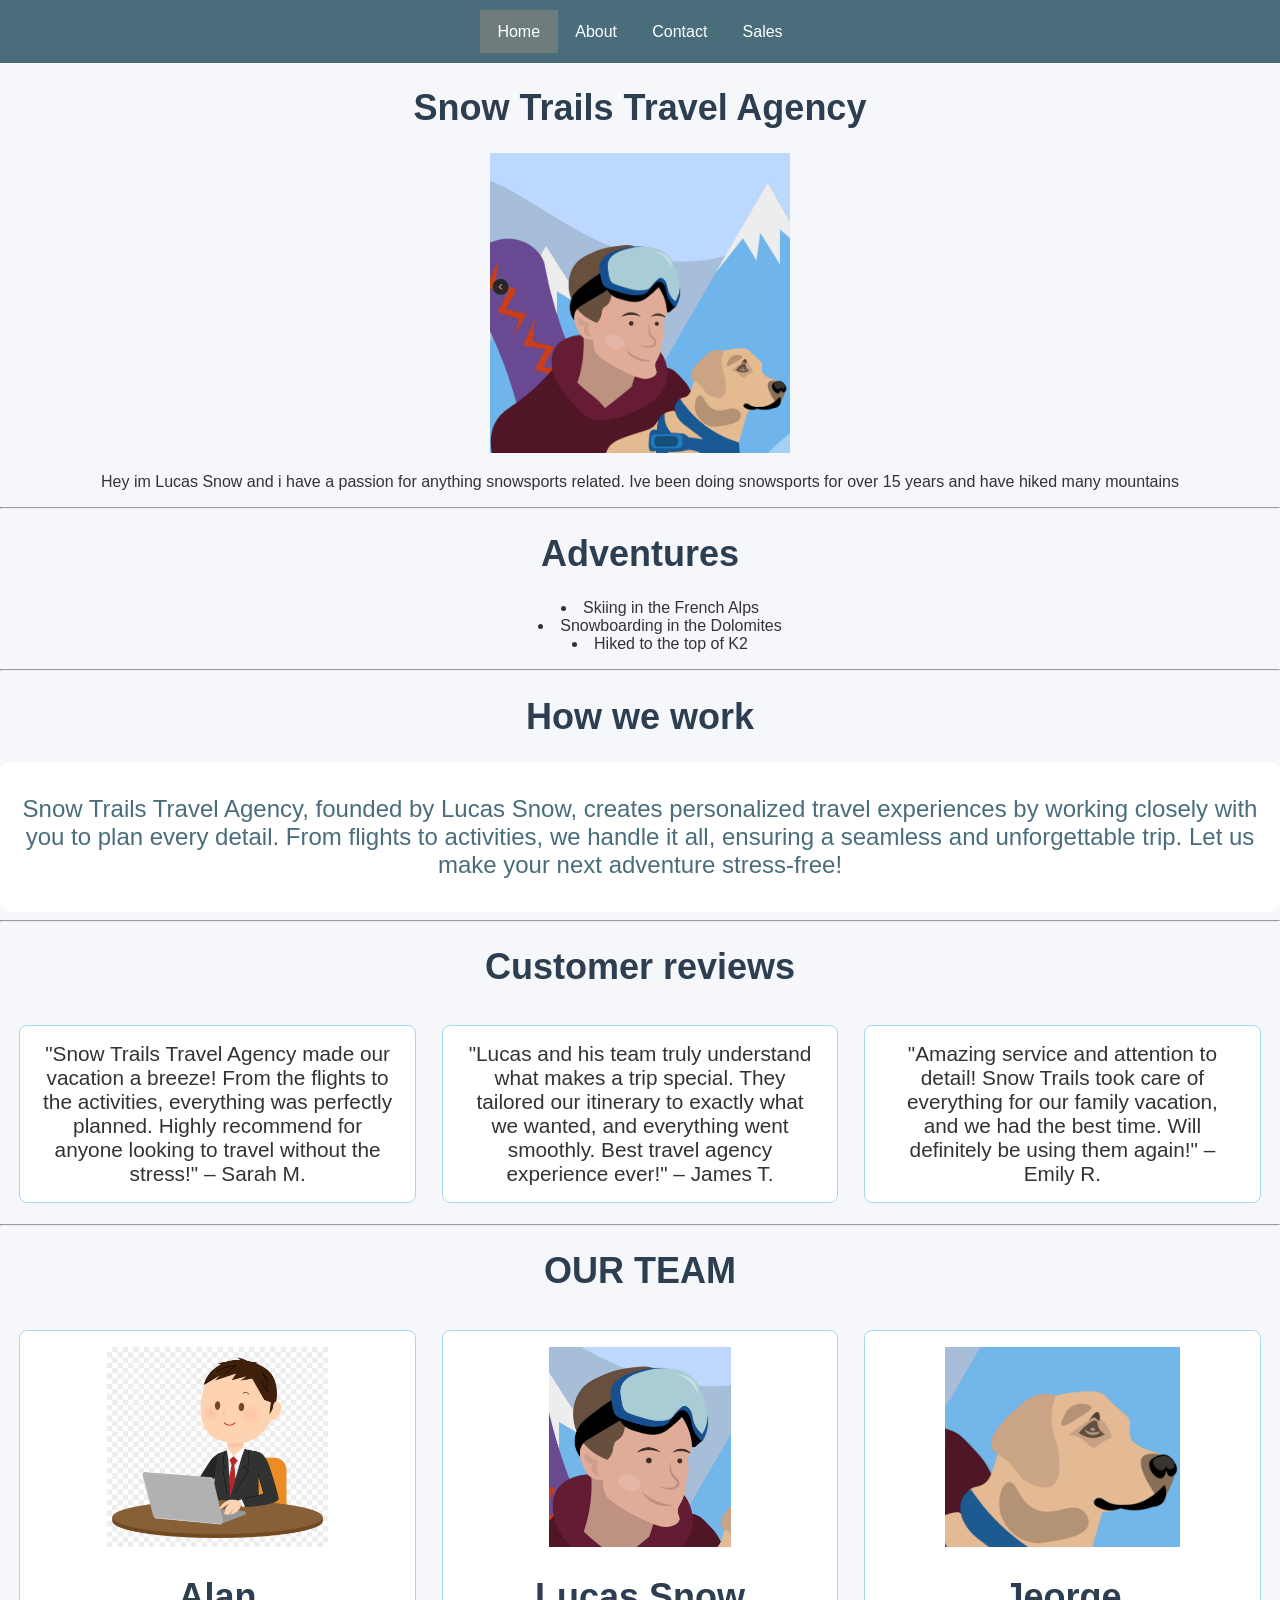
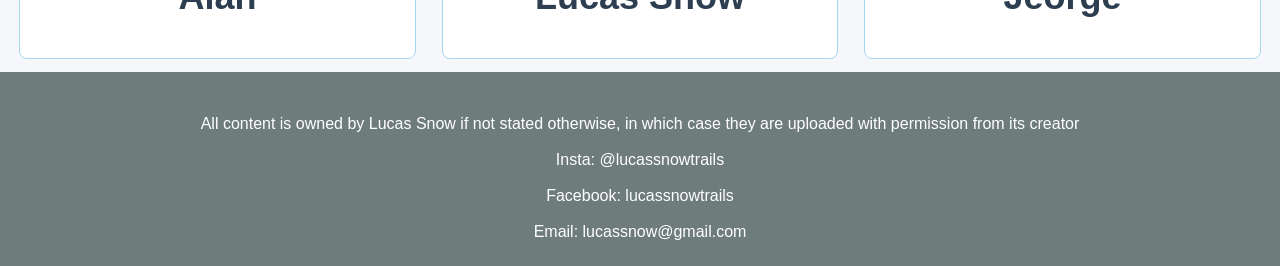
<file: index.html>
<!DOCTYPE html>
<html lang="en">

    <head>
        <title>Home page</title>
        <meta charset="utf-8">
        <link rel="stylesheet" href="style.css">   
        <meta name="viewport" content="width=device-width, initial-scale=1.0">
    </head>

    <body><center>
        <div class="topnav">
            <a class="active" href="index.html">Home</a>
            <a href="about.html">About</a>
            <a href="contact.html">Contact</a>   
            <a href="sales.html">Sales</a>
        </div>

        <div class="intro"></div>
            <h1>Snow Trails Travel Agency</h1>
            <img src="LucasSnow.png" alt="Lucas Snow and Joerge" width ="300" height="300">
            <p>Hey im Lucas Snow and i have a passion for anything snowsports related. Ive been doing snowsports for over 15 years and have hiked many mountains</p>
        </div>

        <hr>

        <h1>Adventures</h1>
        <ul>
            <li>Skiing in the French Alps</li>
            <li>Snowboarding in the Dolomites</li>
            <li>Hiked to the top of K2</li>
        </ul>
        <hr>

        <h1>How we work</h1>
        <div class="HowWeWork">
            <p>Snow Trails Travel Agency, founded by Lucas Snow, creates personalized travel experiences by working closely with you to plan every detail. From flights to activities, we handle it all, ensuring a seamless and unforgettable trip. Let us make your next adventure stress-free!</p>
        </div>
        <hr>

        <h1>Customer reviews</h1>
        <div class="reviews">
            <div>"Snow Trails Travel Agency made our vacation a breeze! From the flights to the activities, everything was perfectly planned. Highly recommend for anyone looking to travel without the stress!" – Sarah M.</div>
            <div>"Lucas and his team truly understand what makes a trip special. They tailored our itinerary to exactly what we wanted, and everything went smoothly. Best travel agency experience ever!" – James T.</div>
            <div>"Amazing service and attention to detail! Snow Trails took care of everything for our family vacation, and we had the best time. Will definitely be using them again!" – Emily R.</div>  
        </div>

        <hr>
        <h1>OUR TEAM</h1>
        <div class="team">
            <div class="teamIMG"><img src="Alan.png" alt="Alan" height="200"><h1>Alan</h1></div>
            <div class="teamIMG"><img src="Lucas.png" alt="Lucas" height="200"><h1>Lucas Snow</h1></div>
            <div class="teamIMG"><img src="Jeorge.png" alt="Jeorge" height="200"><h1>Jeorge</h1></div>
        </div>

        <footer>
            <p><br>All content is owned by Lucas Snow if not stated otherwise, in which
            case they are uploaded with permission from its creator<br><br>
            Insta: @lucassnowtrails<br><br>
            Facebook: lucassnowtrails<br><br>Email: lucassnow@gmail.com<br></p>
        </footer>

    </center></body>
</html>
</file>
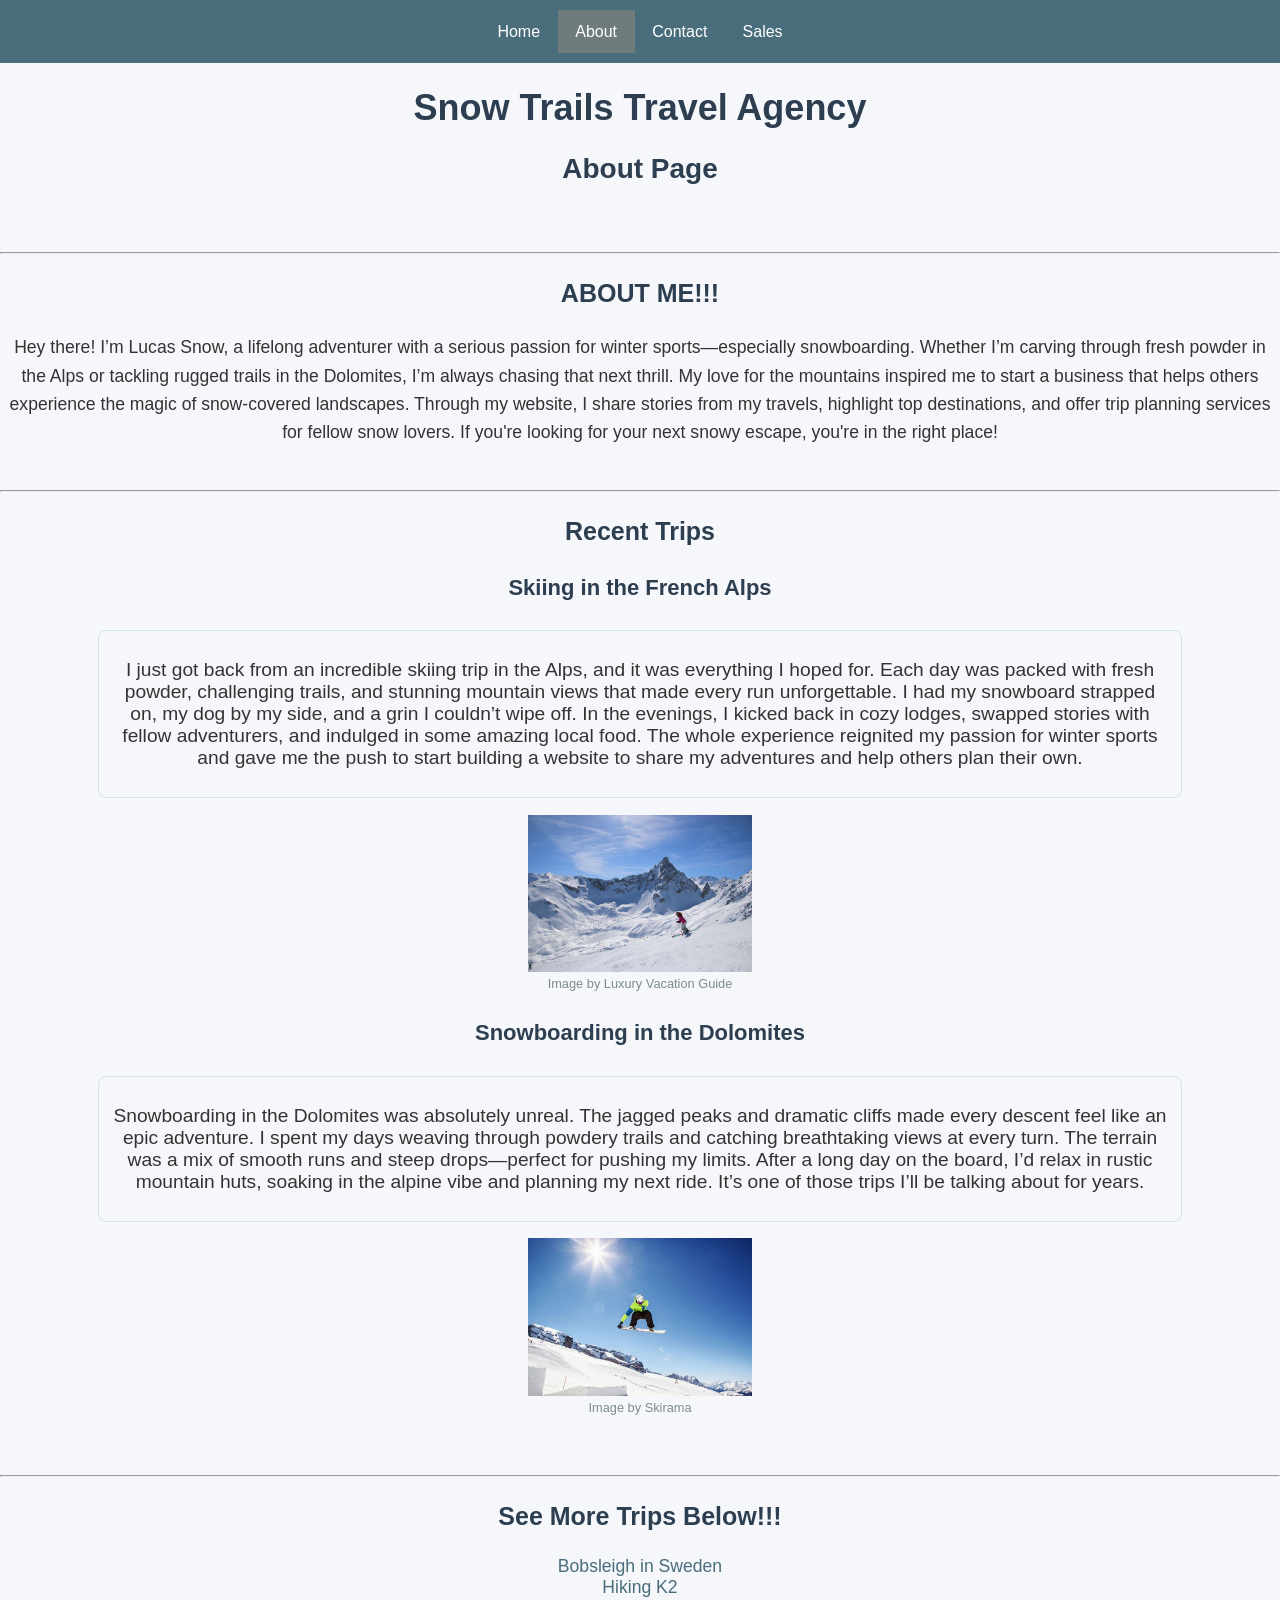
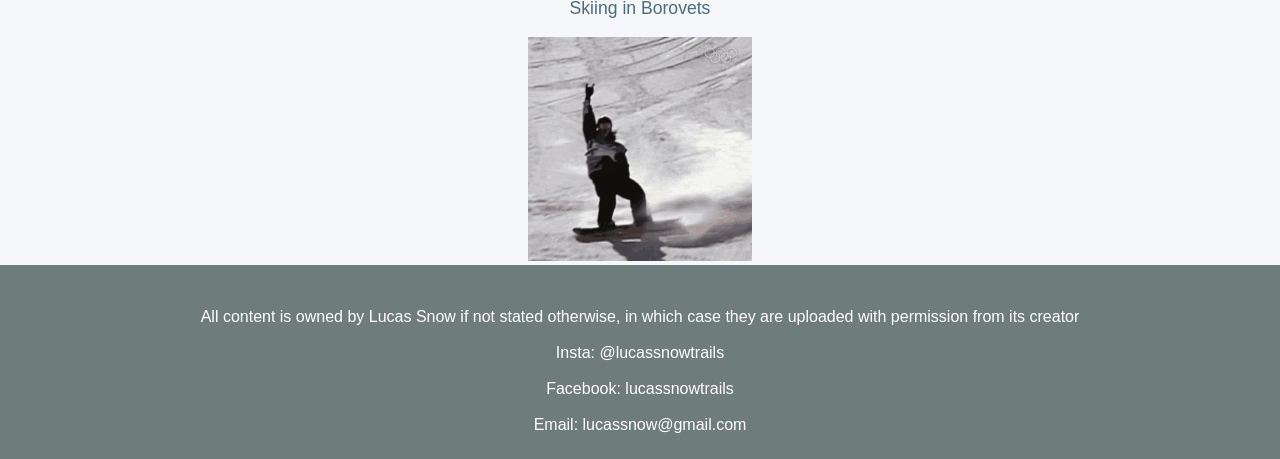
<file: about.html>
<!doctype html>

<html lang="en">
    <head>
        <title>About page</title>
        <meta charset="utf-8">
        <link rel="stylesheet" href="style.css">   
        <meta name="viewport" content="width=device-width, initial-scale=1.0">
    </head>
    
    <div class="topnav"><center>
        <a href="index.html">Home</a>
        <a class="active" href="about.html">About</a>
        <a href="contact.html">Contact</a>
        <a href="sales.html">Sales</a>
    </center></div>

    
    <body><center>

        <div class="heading">
            <h1>Snow Trails Travel Agency</h1>
            <h2>About Page</h2><br><br>
        </div>

        <article>
            <div class="aboutMe">
                <hr>
                <h3>ABOUT ME!!!</h3>
                <p>Hey there! I’m Lucas Snow, a lifelong adventurer with a serious passion for winter sports—especially 
                    snowboarding. Whether I’m carving through fresh powder in the Alps or tackling rugged trails in the Dolomites, 
                    I’m always chasing that next thrill. My love for the mountains inspired me to start a business that helps others 
                    experience the magic of snow-covered landscapes. Through my website, I share stories from my travels, highlight 
                    top destinations, and offer trip planning services for fellow snow lovers. If you're looking for your next snowy 
                    escape, you're in the right place!</p>
            </div>
            <br>
        
            <hr>
        
        
            <h3>Recent Trips</h3>
            
            <summary><h4>Skiing in the French Alps</h4></summary>
            <div class="skiing"><p>I just got back from an incredible skiing trip in the Alps, and it was everything I hoped for. Each day was packed with fresh powder, challenging trails, and stunning mountain views that made every run unforgettable. I had my snowboard strapped on, my dog by my side, and a grin I couldn’t wipe off. In the evenings, I kicked back in cozy lodges, swapped stories with fellow adventurers, and indulged in some amazing local food. The whole experience reignited my passion for winter sports and gave me the push to start building a website to share my adventures and help others plan their own.</p></div>

            <figure>
                <img class="frenchAlps" src="skiing_french_alps.png" alt="Picture of me skiing in the French Alps">
                <figcaption>Image by Luxury Vacation Guide</figcaption>
            </figure>
            

            <summary><h4>Snowboarding in the Dolomites</h4></summary>
            <div class="snowboarding"><p>Snowboarding in the Dolomites was absolutely unreal. The jagged peaks and dramatic cliffs made every descent feel like an epic adventure. I spent my days weaving through powdery trails and catching breathtaking views at every turn. The terrain was a mix of smooth runs and steep drops—perfect for pushing my limits. After a long day on the board, I’d relax in rustic mountain huts, soaking in the alpine vibe and planning my next ride. It’s one of those trips I’ll be talking about for years.</p></div>
            <figure>
                <img class="dolomites" src="snowboarding_dolomites.png" alt="Picture of me snowboarding in the dolomites">
                <figcaption>Image by Skirama</figcaption>
            </figure>
            
            <br>
            <br>
            <hr>
            <h3>See More Trips Below!!!</h3>
            <div class="tripnav">
                <a href="Sweden.html">Bobsleigh in Sweden</a><br>
                <a href="K2.html">Hiking K2</a><br>
                <a href="Borovets.html">Skiing in Borovets</a>
            </div>
            <br>

            <img src="snowboard.gif" alt="GIF of someone snowboaarding" class="gif">
        </article>

        <footer>
            <p><br>All content is owned by Lucas Snow if not stated otherwise, in which
            case they are uploaded with permission from its creator<br><br>
            Insta: @lucassnowtrails<br><br>
            Facebook: lucassnowtrails<br><br>Email: lucassnow@gmail.com<br></p>
        </footer>

    </center></body>


</html>
</file>
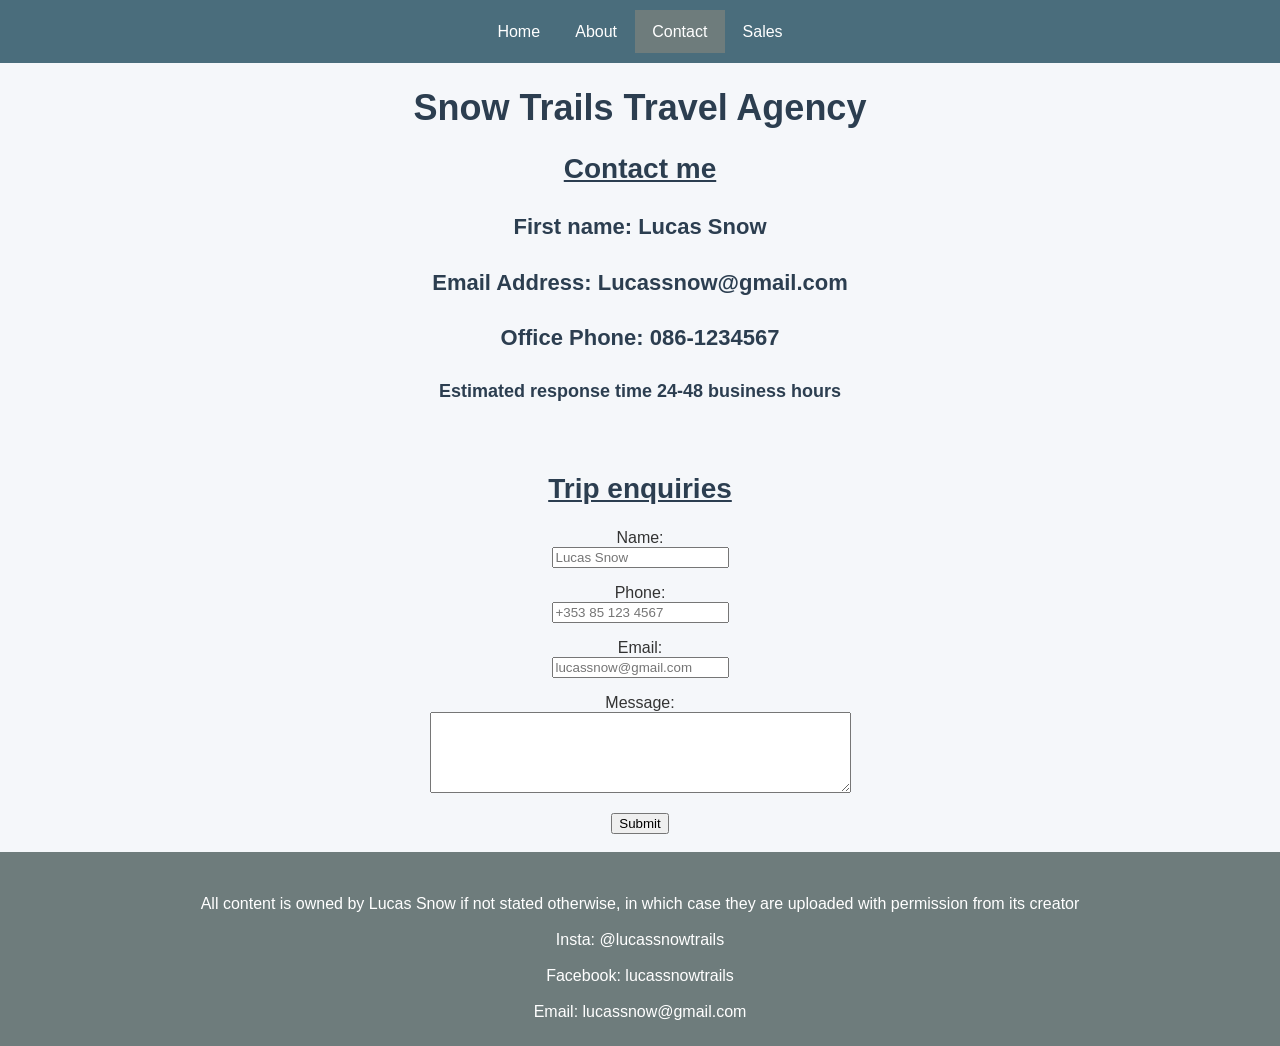
<file: contact.html>
<!DOCTYPE html>
<html lang="en">

    <head>
        <title>Contact Info</title>
        <meta charset="utf-8">
        <link rel="stylesheet" href="style.css">   
        <meta name="viewport" content="width=device-width, initial-scale=1.0">
    </head>

    <body><center>
        
        <div class="topnav">
            <center><a href="index.html">Home</a>
            <a href="about.html">About</a>
            <a class="active" href="contact.html">Contact</a></center>
            <a href="sales.html">Sales</a>
        </div>

        <h1>Snow Trails Travel Agency</h1>

        <p id="success"></p>
        
        <h2><u>Contact me</u></h2>

        <h4>First name: Lucas Snow</h4>
        <h4>Email Address: Lucassnow@gmail.com</h4>
        <h4>Office Phone: 086-1234567</h4>
        <h5>Estimated response time 24-48 business hours</h5>
        
        <br>


        <h2><u>Trip enquiries</u></h2>


        <form onsubmit="return validateForm()">
            <center><label for="name">Name:</label></center>
            <center><input type="text" id="name" name="name" placeholder="Lucas Snow"></center><p id="namePara"></p>
            <center> <label for="phone">Phone:</label></center>
            <center><input type="tel" id="phone" name="phone" placeholder="+353 85 123 4567" pattern="+[0-9]{1,3} [0-9]{2,3} [0-9]{3} [0-9]{4}"></center><p id="phonePara"></p>
            <center> <label for="email">Email:</label></center>
            <center><input type="email" id="email" name="email" placeholder="lucassnow@gmail.com"></center><p id="emailPara"></p>
            <center><label for="message">Message:</label></center>
            <center><textarea id="message" name="message" rows="5" cols="50"></textarea></center><p id="messagePara"></p>
            <center><input type="submit" value="Submit"></center>
            <br>
        </form> 
        <footer>
            <p><br>All content is owned by Lucas Snow if not stated otherwise, in which
            case they are uploaded with permission from its creator<br><br>
            Insta: @lucassnowtrails<br><br>
            Facebook: lucassnowtrails<br><br>Email: lucassnow@gmail.com<br></p>
        </footer>

        <script src="main.js"></script>
    </center></body>

    
</html>
</file>
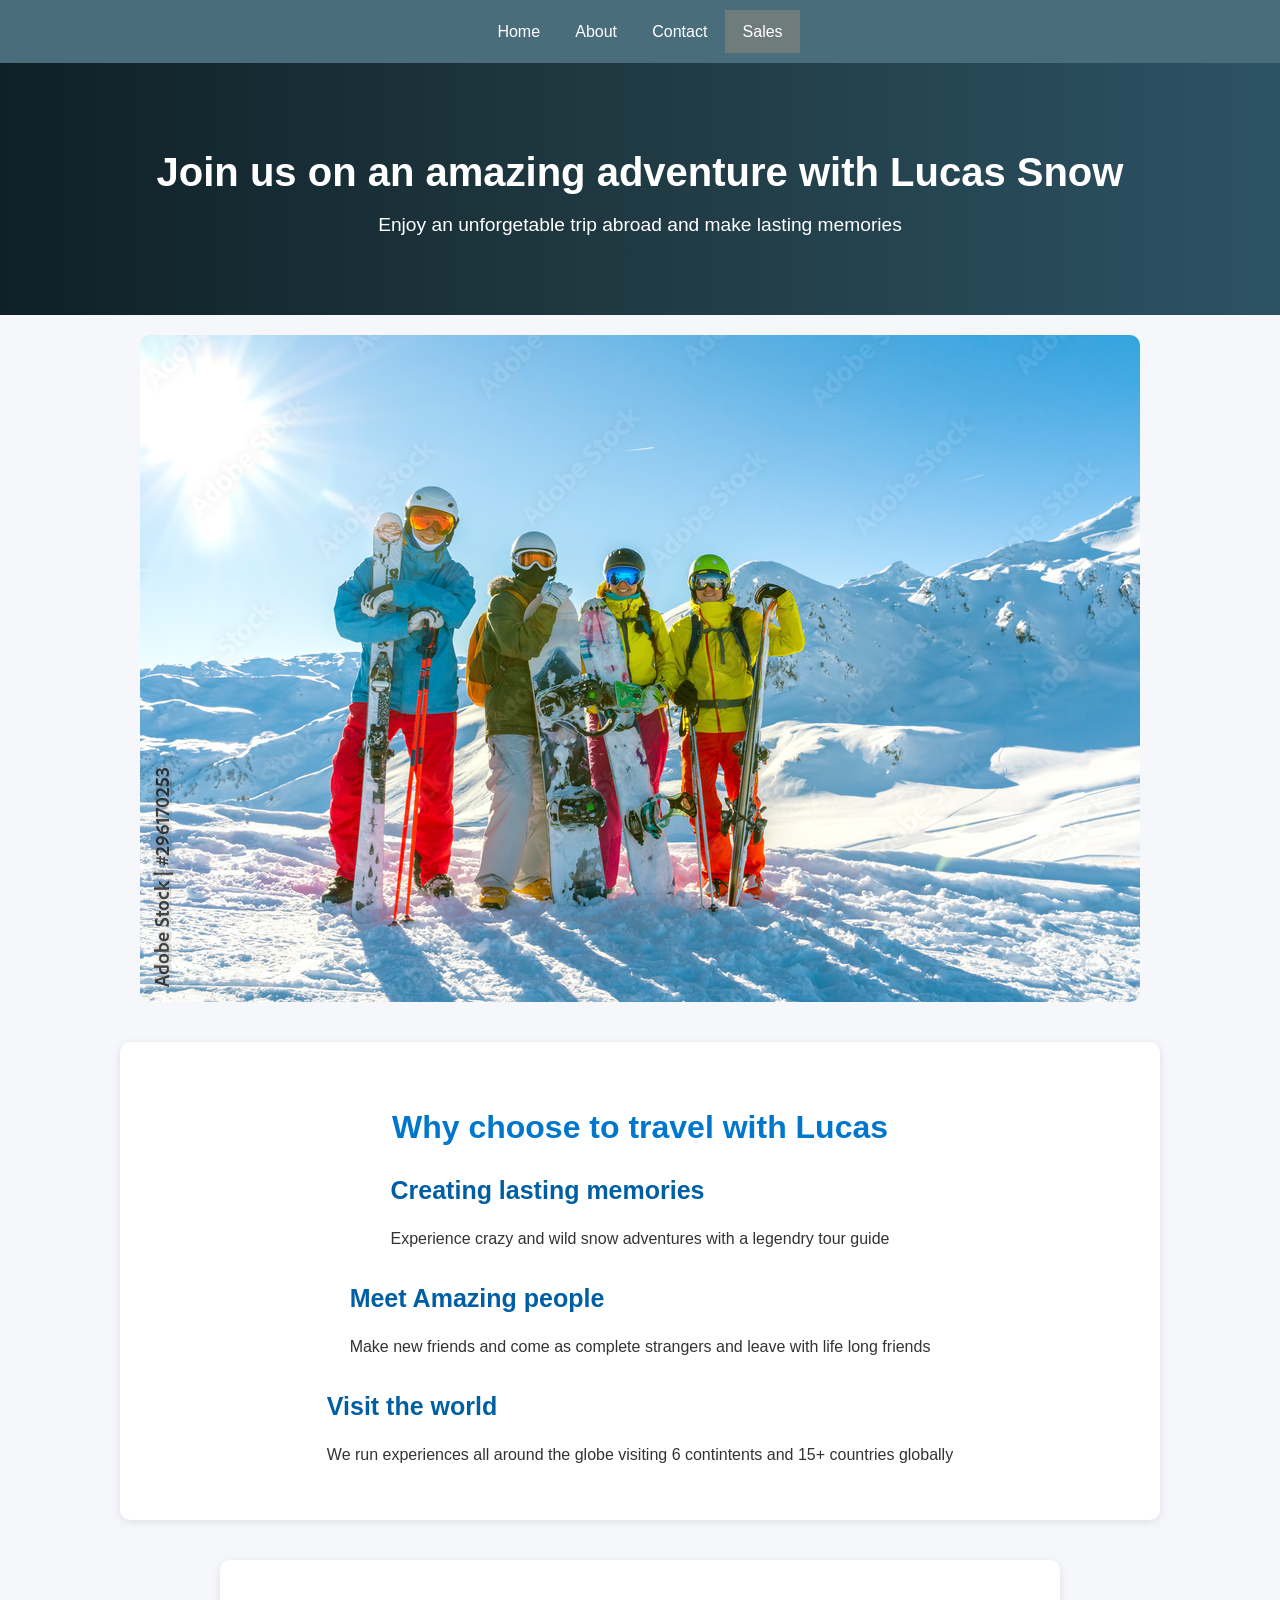
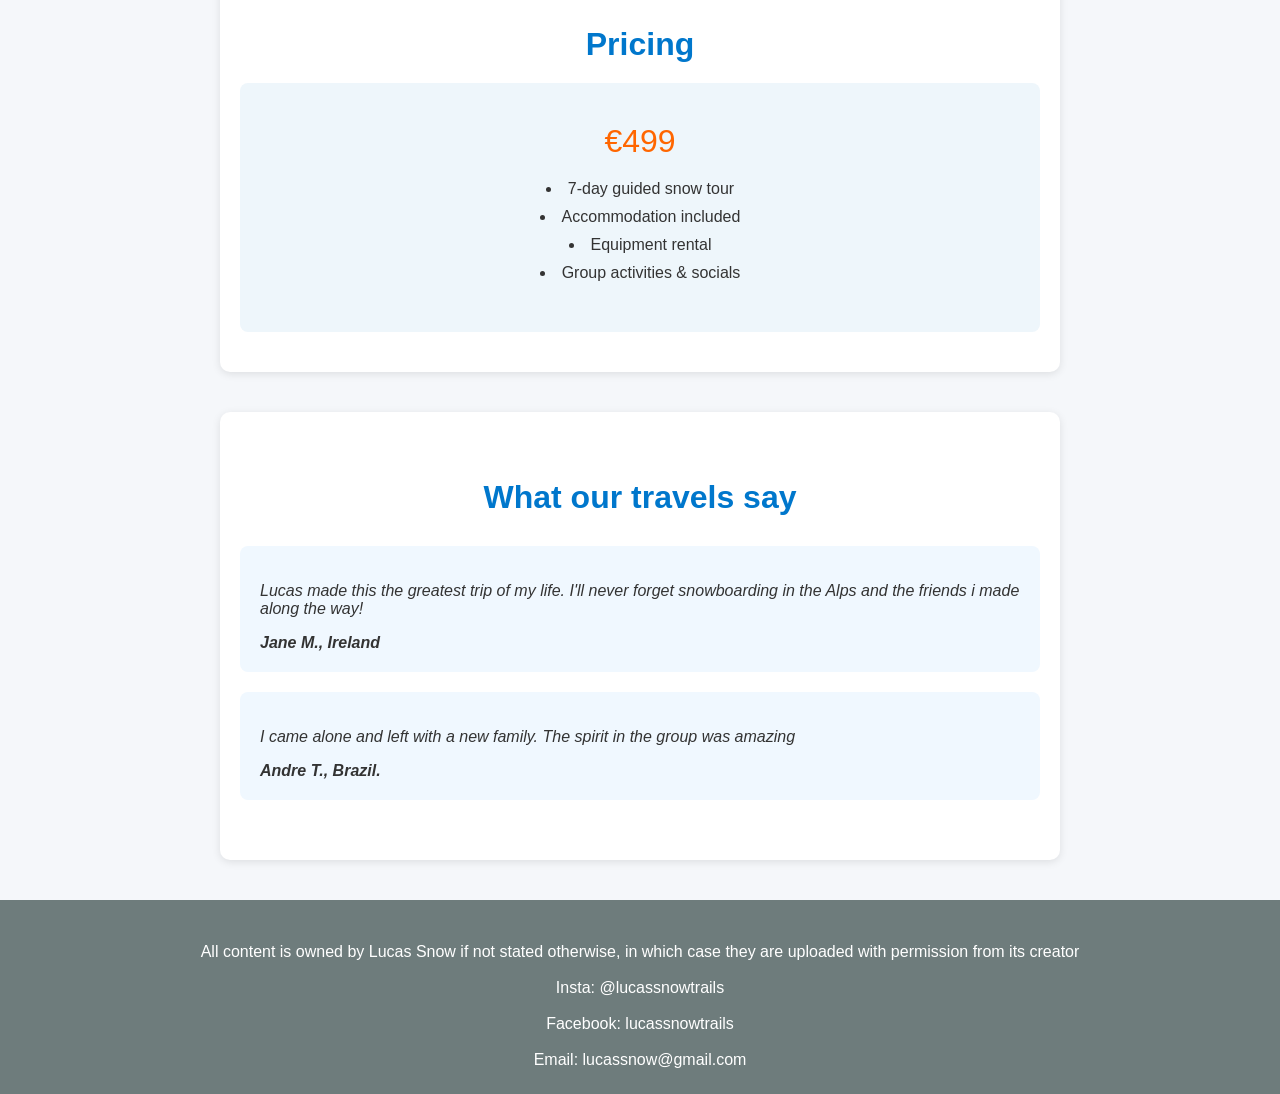
<file: sales.html>
<!DOCTYPE html>
<html lang="en">
<body>
    <head><link rel="stylesheet" href="style.css" />
        <meta name="viewport" content="width=device-width, initial-scale=1.0">
    </head>

    <div class="topnav">
        <a href="index.html">Home</a>
        <a href="about.html">About</a>
        <a href="contact.html">Contact</a> 
        <a class="active" href="sales.html">Sales</a> 
    </div>


    <header class="adventure">
        <h1>Join us on an amazing adventure with Lucas Snow</h1>
        <p>Enjoy an unforgetable trip abroad and make lasting memories</p>
    </header>
   <section class="promo-image">
        <img src="promo_picture.jpg" alt="Promotional snowboarding photo">
    </section>


    <section class="section">
        <h2>Why choose to travel with Lucas</h2>
        <div class="features">
            <div class="feature">
                <h3>Creating lasting memories</h3>
                <p>Experience crazy and wild snow adventures with a legendry tour guide</p>
            </div>
            <div class="feature">
                <h3>Meet Amazing people</h3>
                <p>Make new friends and come as complete strangers and leave with life long friends</p>
            </div>
            <div class="feature">
                <h3>Visit the world</h3>
                <p>We run experiences all around the globe visiting 6 contintents and 15+ countries globally</p>
            </div>
        </div>
    </section>

    <section class="pricing">
        <h2>Pricing</h2>
        <div class="price-card">
            <p class="price">€499</p>
            <ul>
                <li>7-day guided snow tour</li>
                <li>Accommodation included</li>
                <li>Equipment rental</li>
                <li>Group activities & socials</li>
            </ul>
        </div>
    </section>

    <section class="testimonials">
        <h2>What our travels say</h2>
        <div class="testimonial">
            <p>Lucas made this the greatest trip of my life. I'll never forget snowboarding in the Alps and the friends i made along the way!</p>
            <cite>Jane M., Ireland</cite>
        </div>
        <div class="testimonial">
            <p>I came alone and left with a new family. The spirit in the group was amazing</p>
            <cite>Andre T., Brazil.</cite>
        </div>
    </section>

    <footer>
            <p><br>All content is owned by Lucas Snow if not stated otherwise, in which
            case they are uploaded with permission from its creator<br><br>
            Insta: @lucassnowtrails<br><br>
            Facebook: lucassnowtrails<br><br>Email: lucassnow@gmail.com<br></p>
    </footer>

</body>

</html>
</file>
<file: style.css>
.topnav {
    background-color: #4A6D7C;
    text-align: center; 
    display: flex;
    justify-content: center;
    align-items: center;
    height: 7vh;
}

.topnav a {
    float: left; 
    display: block;
    color: white; 
    text-align: center; 
    padding: 1.375vh 1.375vw; 
    text-decoration: none;
    font-size: 1rem; 
}

.topnav a:hover {
    background-color: #A7D8F2; 
    color: black;
}

.topnav a.active {
    background-color: #6E7C7C;
    color: white; 
}    

body {
    font-family: 'Arial', sans-serif;
    background-color: #F5F7FA;
    margin: 0;
    padding: 0;
    color: #333;
}

h1, h2, h3, h4, h5 {
    color: #2C3E50;
}

h1 {
    font-size: 2.25rem;
}

h2 {
    font-size: 1.75rem;
}

h3 {
    font-size: 1.5625rem;
}

h4 {
    font-size: 1.375rem;
}

h5 {
    font-size: 1.125rem;
}

li {
    list-style: inside;
}

.HowWeWork {
    border: none;
    padding: 1vh 1vw;
    font-size: 1.5rem;
    text-align: center;
    background-color: #FFFFFF;
    color: #4A6D7C; 
    border-radius: 10px;
}

.reviews > div {
    background-color: #FFFFFF; 
    border: 1px solid #A7D8F2; 
    padding: 1.75vh 1.75vw;
    font-size: 1.3rem;
    text-align: center;
    border-radius: 8px;
}

.reviews, .team {
    display: grid;
    gap: 2vw;
    grid-template-columns: repeat(auto-fit, minmax(250px, 1fr));
    padding: 1.5vh 1.5vw;
}

.team > div {
    background-color: #FFFFFF; 
    border: 1px solid #A7D8F2; 
    padding: 1.75vh 1.75vw;
    font-size: 1.3rem;
    text-align: center;
    border-radius: 8px;
}

.teamIMG {
    border-radius: 8px;
    max-width: 100%;
    height: auto;
}

.aboutMe p {
    font-size: 1.1rem;
    line-height: 1.6;
}

.skiing {
    width: 82.5vw;
    padding: 1vh 1vw;
    margin-bottom: 1vh;
    border: 1px solid #D1E4E6;
    border-radius: 8px;
    font-size: 1.2rem;
    resize: vertical;
}

.frenchAlps {
    width: 17.5vw;
    height: 17.5vh;
    transition-duration: 4s;
    transition-delay: 0.3s;
}

.frenchAlps:hover {
    width: 25vw;
    height: 25vh;
}

.snowboarding {
    width: 82.5vw;
    padding: 1vh 1vw;
    margin-bottom: 1vh;
    border: 1px solid #D1E4E6;
    border-radius: 8px;
    font-size: 1.2rem;
    resize: vertical;
}

.dolomites {
    width: 17.5vw;
    height: 17.5vh;
    transition-duration: 4s;
    transition-delay: 0.3s;
}

.dolomites:hover {
    width: 25vw;
    height: 25vh;
}

figure {
    text-align: center;
    margin-top: 1.8vh;
}

figcaption {
    font-size: 0.8rem;
    color: #7D8C8C;
}

.tripnav a {
    color: #4A6D7C;
    font-size: 1.1rem;
    text-decoration: none;
    margin: 1vh 0;
}

.tripnav a:hover {
    text-decoration: underline;
    color: red;
}

.gif {
    align-self: center;
    width: 17.5vw;
    height: 50%;
}

@keyframes fadeIn {
  from {
    opacity: 0;
    transform: translateY(20px);
  }
  to {
    opacity: 1;
    transform: translateY(0);
  }
}

.adventure {
    background: linear-gradient(to right, #0f2027, #203a43, #2c5364);
    color: white;
    text-align: center;
    padding: 60px 20px;
}

.adventure h1{
    font-size: 2.5em;
    margin-bottom: 10px;
    color: white
}

.adventure p {
    font-size: 1.2em
}

section img {
    display: block;
    max-width: 100%;
    height: auto;
    margin: 20px auto;
    border-radius: 10px;
}

.section{
    background-color: white;
    padding: 40px 20px;
    max-width: 1000px;
    margin: 40px auto;
    border-radius: 10px;
    box-shadow: 0 2px 8px rgba(0,0,0,0.1);
}

.section h2{
    text-align: center;
    font-size: 2em;
    color: #0077cc;
    margin-bottom: 30px;
}

.features{
    display: flex;
    flex-wrap: wrap;
    gap: 20px;
    justify-content:space-around;
}

.feature:hover {
    transform: translateY(-5px);
}

.feature h3{
    margin-top: 0;
    color: #005fa3
}

.feature {
  transition: transform 0.3s ease, box-shadow 0.3s ease;
}

.feature:hover {
  transform: translateY(-5px);
  box-shadow: 0 4px 12px rgba(0, 0, 0, 0.2);
}

.pricing {
  background-color: #ffffff;
  padding: 40px 20px;
  max-width: 800px;
  margin: 40px auto;
  border-radius: 10px;
  box-shadow: 0 2px 8px rgba(0,0,0,0.1);
  text-align: center;
}

.pricing h2 {
  font-size: 2em;
  color: #0077cc;
  margin-bottom: 20px;
}

.price-card {
  background-color: #eef6fb;
  padding: 30px;
  border-radius: 8px;
}

.price {
  font-size: 2em;
  color: #ff6600;
  margin: 10px 0;
}

.price-card ul {
  list-style: none;
  padding: 0;
  margin: 20px 0;
}

.price-card ul li {
  margin: 10px 0;
}

.testimonials {
  background-color: #fff;
  padding: 40px 20px;
  max-width: 800px;
  margin: 40px auto;
  border-radius: 10px;
  box-shadow: 0 2px 8px rgba(0,0,0,0.1);
}

.testimonials h2 {
  text-align: center;
  font-size: 2em;
  color: #0077cc;
  margin-bottom: 30px;
}

.testimonial {
  margin-bottom: 20px;
  font-style: italic;
  background-color: #f0f8ff;
  padding: 20px;
  border-radius: 8px;
}

.testimonial cite {
  display: block;
  margin-top: 10px;
  font-weight: bold;
  color: #333;
}

.promo-image {
  animation: fadeIn 1s ease-out;
  animation-fill-mode: both;
}

footer {
    background-color: #6E7C7C; 
    color: white;
    padding: 1vh 1vw;
    text-align: center;
}

footer p {
    font-size: 1rem;
}

footer a {
    color: #A7D8F2; 
    text-decoration: none;
}
</file>
